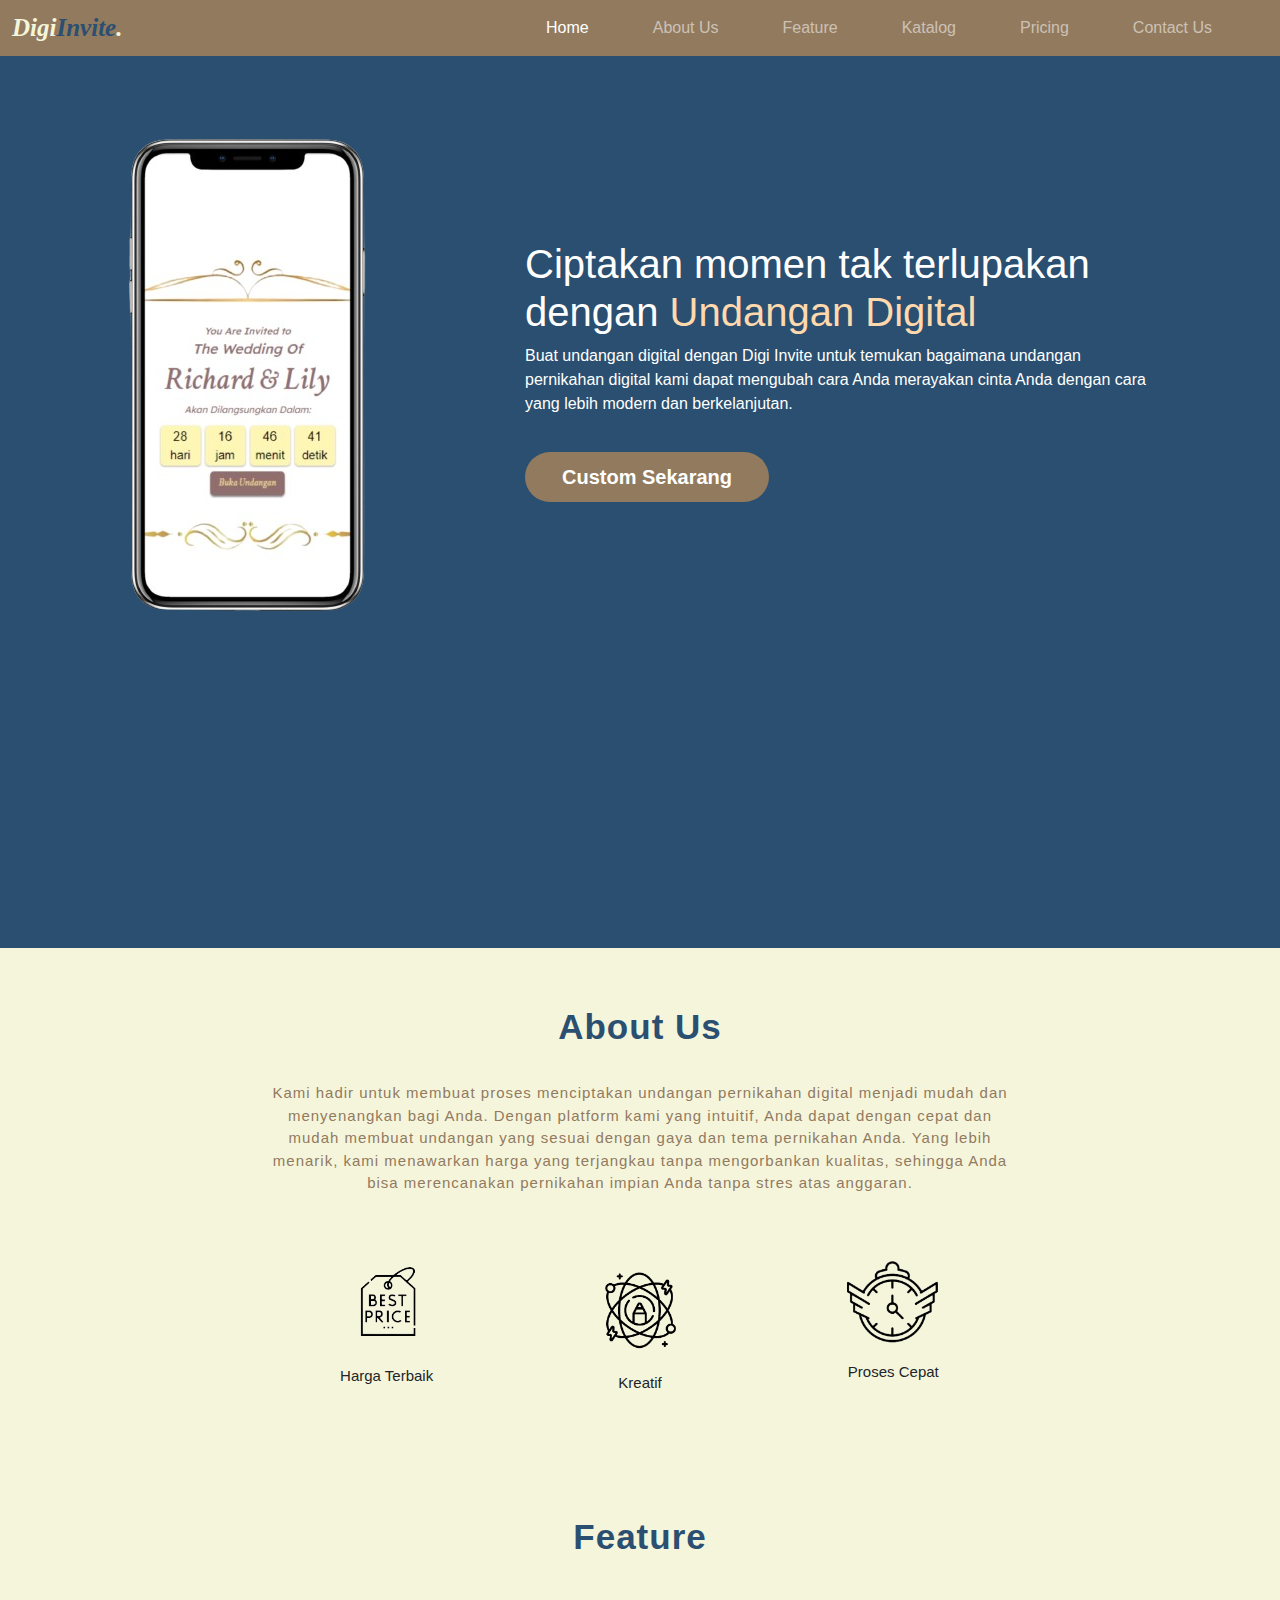
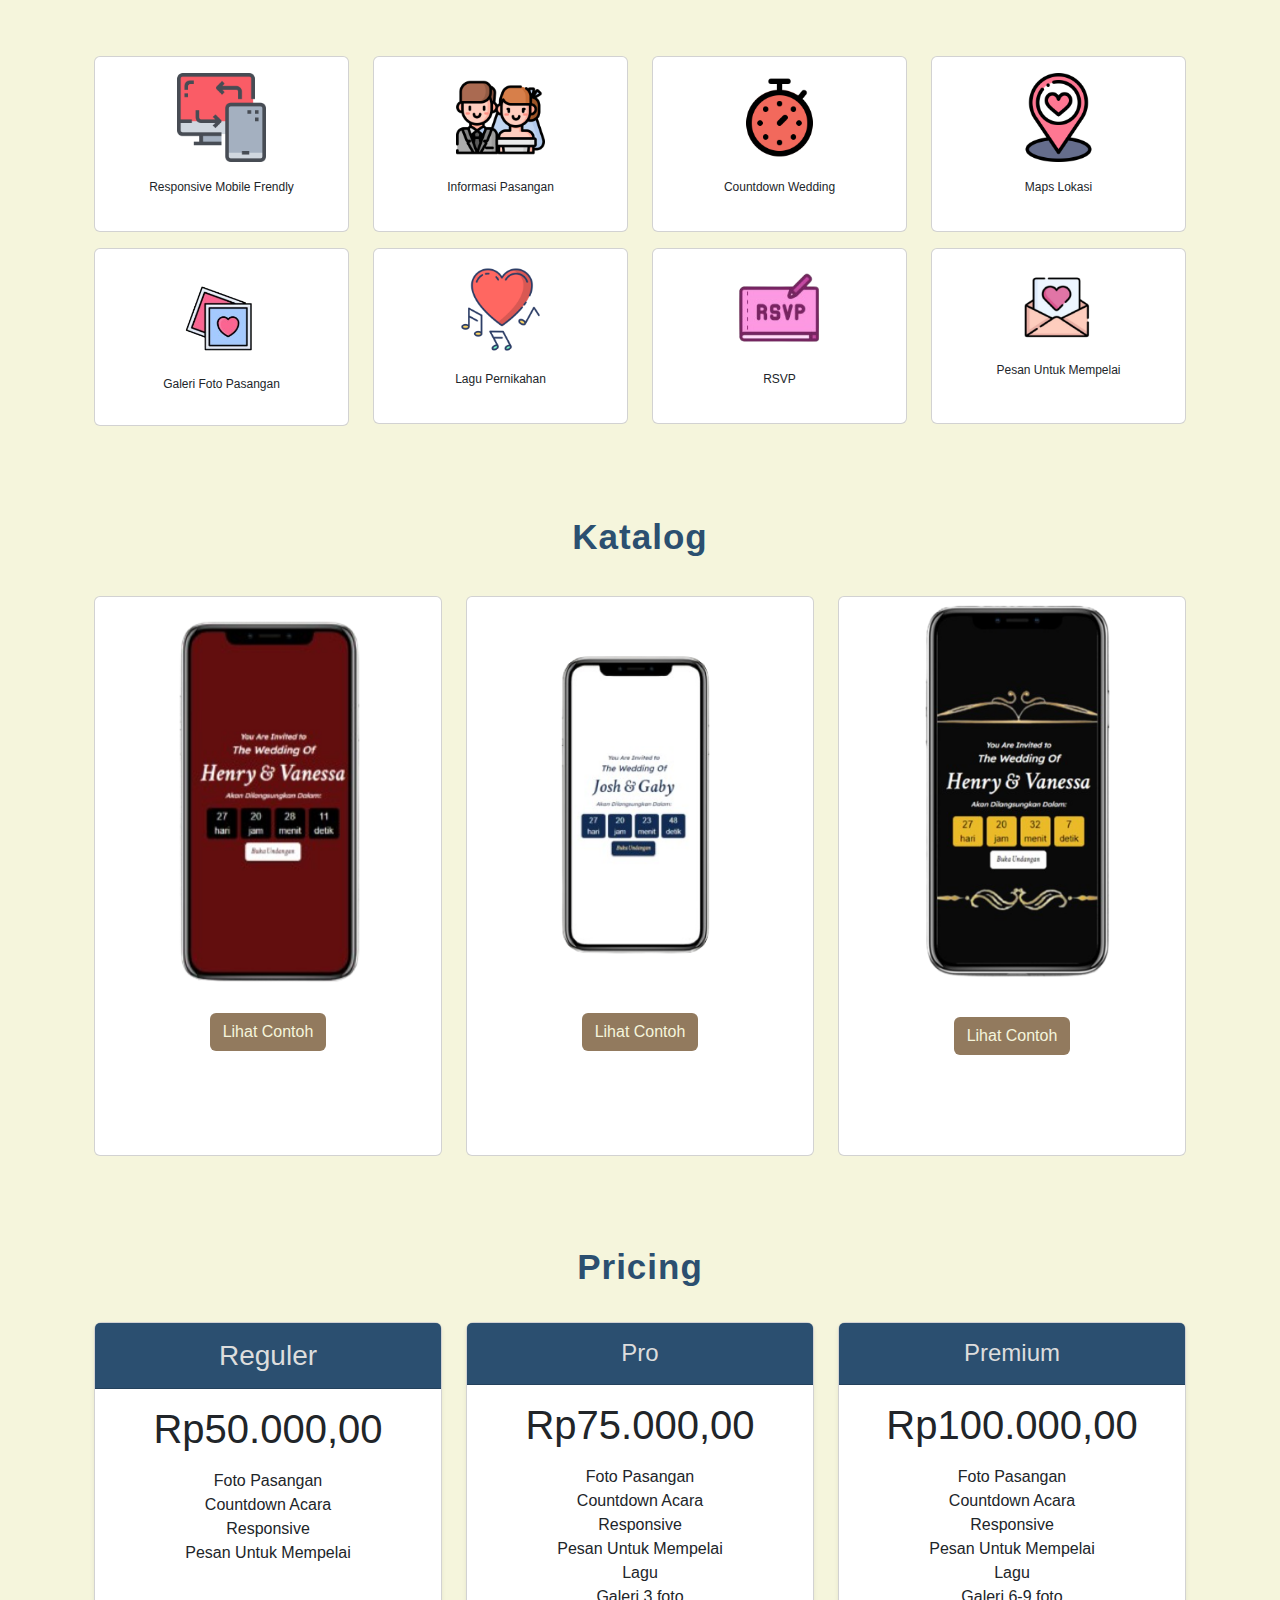
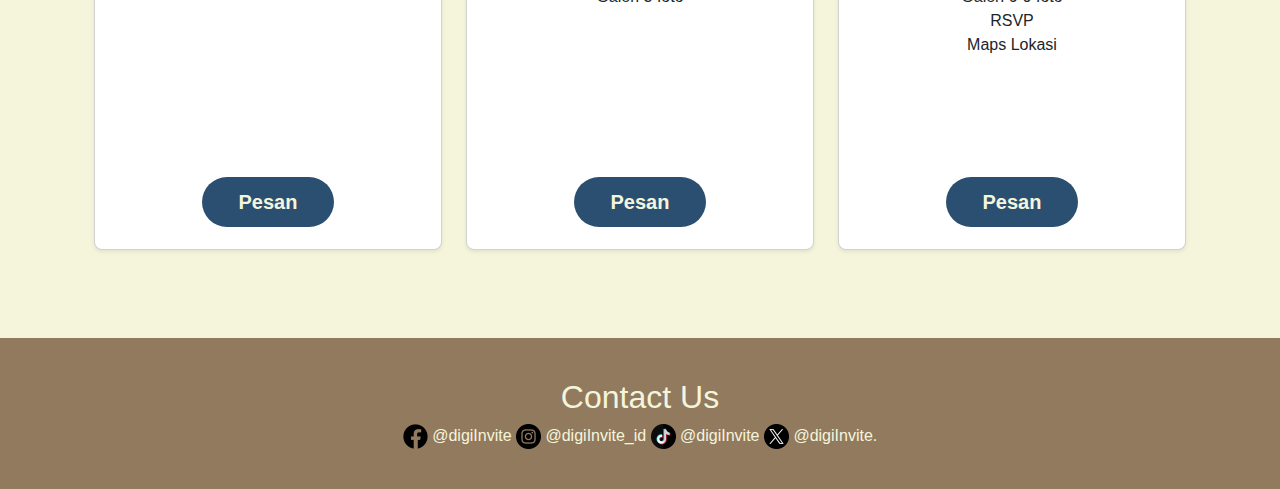
<file: index.html>
<!--PROGRAM WEBSITE JASA UNDANGAN DIGITAL-->
<!--HTML, CSS, BOOTSTRAP 5, JAVACRIPT-->
<!--KELOMPOK ROMUSA-->

<!DOCTYPE html>
<html lang="en">

<head>
  <meta charset="UTF-8">
  <meta name="viewport" content="width=device-width, initial-scale=1.0">
  <title>Digital Wedding Invitation</title>
  <!-- Bootstrap CSS -->
  <link href="https://cdn.jsdelivr.net/npm/bootstrap@5.3.3/dist/css/bootstrap.min.css" rel="stylesheet"
    integrity="sha384-QWTKZyjpPEjISv5WaRU9OFeRpok6YctnYmDr5pNlyT2bRjXh0JMhjY6hW+ALEwIH" crossorigin="anonymous" />
  <link rel="stylesheet" href="styleweb.css">
</head>

<body>

  <!--Navbar-->
  <nav class="navbar navbar-expand-lg navbar-dark bg-dark main-color fixed-top">
    <div class="container-fluid">
      <button class="navbar-toggler" type="button" data-bs-toggle="collapse" data-bs-target="#navbarNav"
        aria-controls="navbarNav" aria-expanded="false" aria-label="Toggle navigation">
        <span class="navbar-toggler-icon"></span>
      </button>
      <div class="collapse navbar-collapse" id="navbarNav">
        <div class="brand me-auto">
          <a class="navbar-brand " href="#"><i><b>Digi<span class="nav-span">Invite</span>.</b></i></a>
        </div>
        <ul class="navbar-nav">
          <li class="nav-item me-5">
            <a class="nav-link active" aria-current="page" href="#home">Home</a>
          </li>
          <li class="nav-item me-5">
            <a class="nav-link" href="#about">About Us</a>
          </li>
          <li class="nav-item me-5">
            <a class="nav-link" href="#fitur">Feature</a>
          </li>
          <li class="nav-item me-5">
            <a class="nav-link" href="#katalog">Katalog</a>
          </li>
          <li class="nav-item me-5">
            <a class="nav-link" href="#pricing">Pricing</a>
          </li>
          <li class="nav-item me-5">
            <a class="nav-link" aria-disabled="true" href="#contact">Contact Us</a>
          </li>
        </ul>
      </div>
    </div>
  </nav>

  <!--Home-->
  <section id="home" class="home">
    <div class="container m-md-5">
      <div class="row content-home hp">
        <div class="col-lg-5 col-md-7">
          <img src="img/hp.png" class="img-home" alt="banner img">
        </div>
        <div class="col-lg-7 col-md-5">
          <div class="box-container">
            <h1 class="home-heading">Ciptakan momen tak terlupakan dengan <span class="home-span"> Undangan
                Digital</span></h1>
            <p>
              Buat undangan digital dengan Digi Invite untuk temukan bagaimana undangan pernikahan digital kami dapat
              mengubah cara
              Anda merayakan cinta Anda dengan cara yang lebih modern dan berkelanjutan.
            </p>
            <div class="btn-home">
              <a href="form.html" class="home-links">Custom Sekarang</a>
            </div>
          </div>
        </div>
      </div>
    </div>
  </section>


  <!--About Us-->
  <section id="about" class="about">
    <div class="container">
      <!-- <div class="about-us-container"> -->
      <!-- <div class="about-us"> -->
      <div class="row">
        <div class="col-lg-8 ">
          <!-- <div class="content-about"> -->
          <h3 class="heading-about">About Us</h3>
          <p class="para-about">
            Kami hadir untuk membuat proses menciptakan undangan pernikahan digital
            menjadi mudah dan menyenangkan bagi Anda. Dengan platform kami yang intuitif,
            Anda dapat dengan cepat dan mudah membuat undangan yang sesuai dengan gaya dan tema pernikahan Anda.
            Yang lebih menarik, kami menawarkan harga yang terjangkau tanpa mengorbankan kualitas,
            sehingga Anda bisa merencanakan pernikahan impian Anda tanpa stres atas anggaran.
          <div class="row row-cols-lg-3 row-cols-md-3 row-cols-sm-2 row-cols-1 justify-content-center">
            <div class="col mt-3">
              <div class="card" style="width: 12rem;">
                <img src="img/1.png" class="card-img-top" alt="img1">
                <div class="card-body">
                  <p>Harga Terbaik</p>
                </div>
              </div>
            </div>
            <div class="col mt-3">
              <div class="card" style="width: 12rem;">
                <img src="img/2.png" class="card-img-top" alt="img2">
                <div class="card-body">
                  <p>Kreatif</p>
                </div>
              </div>
            </div>
            <div class="col mt-3">
              <div class="card" style="width: 12rem;">
                <img src="img/3.png" class="card-img-top" alt="img3">
                <div class="card-body">
                  <p>Proses Cepat</p>
                </div>
              </div>
            </div>
          </div>
          <!-- </div> -->
        </div>
      </div>
      <!-- </div> -->
      <!-- </div> -->
    </div>
  </section>

  <!--Feature-->
  <section id="fitur" class="fitur">
    <div class="container">
      <div class="row">
        <h3 class="heading-fitur">Feature</h3>
        <div class="row row-cols-lg-4 row-cols-md-3 row-cols-sm-2  justify-content-center">
          <div class="col mt-3">
            <div class="card">
              <img src="img/responsive.png" class="card-img-top" alt="responsive">
              <div class="card-body">
                <p class="card-text">Responsive Mobile Frendly</p>
              </div>
            </div>
          </div>
          <div class="col mt-3">
            <div class="card">
              <img src="img/info.png" class="card-img-top" alt="info">
              <div class="card-body">
                <p class="card-text">Informasi Pasangan</p>
              </div>
            </div>
          </div>
          <div class="col mt-3">
            <div class="card">
              <img src="img/countdown.png" class="card-img-top" alt="countdown">
              <div class="card-body">
                <p class="card-text">Countdown Wedding</p>
              </div>
            </div>
          </div>
          <div class="col mt-3">
            <div class="card">
              <img src="img/location.png" class="card-img-top" alt="location">
              <div class="card-body">
                <p class="card-text">Maps Lokasi</p>
              </div>
            </div>
          </div>
          <div class="col mt-3">
            <div class="card">
              <img src="img/gallery.png" class="card-img-top" alt="gallery">
              <div class="card-body">
                <p class="card-text">Galeri Foto Pasangan</p>
              </div>
            </div>
          </div>
          <div class="col mt-3">
            <div class="card">
              <img src="img/song.png" class="card-img-top" alt="song">
              <div class="card-body">
                <p class="card-text">Lagu Pernikahan</p>
              </div>
            </div>
          </div>
          <div class="col mt-3">
            <div class="card">
              <img src="img/rsvp.png" class="card-img-top" alt="rsvp">
              <div class="card-body">
                <p class="card-text">RSVP</p>
              </div>
            </div>
          </div>
          <div class="col mt-3">
            <div class="card">
              <img src="img/pesan.png" class="card-img-top" alt="pesan">
              <div class="card-body">
                <p class="card-text">Pesan Untuk Mempelai</p>
              </div>
            </div>
          </div>
        </div>
      </div>
    </div>
  </section>

  <!--Katalog-->
  <section id="katalog" class="katalog">
    <div class="container">
      <div class="row justify-content-center">
        <h3 class="heading-katalog">Katalog</h3>
        <div class="row row-cols-lg-3 row-cols-md-3 row-cols-sm-2 row-cols-1">
          <div class="col mt-1">
            <div class="card">
              <div class="row justify-content-center bungkus">
                <img src="img/hp2.png" class="card-img-top" alt="hp1">
              </div>
              <div class="row justify-content-center">
                <div class="card-body">
                  <a href="contoh 1/FINAL PROJECT/FINAL PROJECT/index.html" class="btn ">Lihat Contoh</a>
                </div>
              </div>
            </div>
          </div>
          <div class="col mt-1">
            <div class="card">
              <div class="row justify-content-center bungkus">
                <img src="img/hp1.png" class="card-img-top" alt="hp2info">
              </div>
              <div class="row justify-content-center">
                <div class="card-body">
                  <a href="contoh 2/Index 2 FP/index.html" class="btn">Lihat Contoh</a>
                </div>
              </div>
            </div>
          </div>
          <div class="col mt-1">
            <div class="card">
              <div class="row  justify-content-center bungkus">
                <img src="img/hp3.png" class="card-img-top" alt="hp3">
              </div>
              <div class="row">
                <div class="card-body">
                  <a href="contoh 2/Index 2 FP/index.html" class="btn ">Lihat Contoh</a>
                </div>
              </div>
            </div>
          </div>
        </div>
      </div>
    </div>
  </section>

  <!--Pricing-->
  <section id="pricing" class="pricing">
    <div class="container">
      <div class="row  justify-content-center">
        <h3 class="heading-pricing">Pricing</h3>
        <div class="row row-cols-1 row-cols-md-3 mb-3 text-center">
          <div class="col">
            <div class="card mb-4 rounded-3 shadow-sm">
              <div class="card-header py-3">
                <h3 class="my-0 fw-normal">Reguler</h3>
              </div>
              <div class="card-body">
                <h1 class="card-title pricing-card-title">Rp50.000,00</h1>
                <ul class="list-unstyled mt-3 mb-4">
                  <li>Foto Pasangan</li>
                  <li>Countdown Acara</li>
                  <li>Responsive</li>
                  <li>Pesan Untuk Mempelai</li>
                </ul>
              </div>
              <div class="row">
                <div class="btn">
                  <a href="form.html" class="order">Pesan</a>
                </div>
              </div>
            </div>
          </div>
          <div class="col">
            <div class="card mb-4 rounded-3 shadow-sm">
              <div class="card-header py-3">
                <h4 class="my-0 fw-normal">Pro</h4>
              </div>
              <div class="card-body">
                <h1 class="card-title pricing-card-title">Rp75.000,00</h1>
                <ul class="list-unstyled mt-3 mb-4">
                  <li>Foto Pasangan</li>
                  <li>Countdown Acara</li>
                  <li>Responsive</li>
                  <li>Pesan Untuk Mempelai</li>
                  <li>Lagu</li>
                  <li>Galeri 3 foto</li>
                </ul>
              </div>
              <div class="row">
                <div class="btn">
                  <a href="form.html" class="order">Pesan</a>
                </div>
              </div>
            </div>
          </div>
          <div class="col">
            <div class="card mb-4 rounded-3 shadow-sm ">
              <div class="card-header py-3 ">
                <h4 class="my-0 fw-normal">Premium</h4>
              </div>
              <div class="card-body">
                <h1 class="card-title pricing-card-title">Rp100.000,00</h1>
                <ul class="list-unstyled mt-3 mb-4">
                  <li>Foto Pasangan</li>
                  <li>Countdown Acara</li>
                  <li>Responsive</li>
                  <li>Pesan Untuk Mempelai</li>
                  <li>Lagu</li>
                  <li>Galeri 6-9 foto</li>
                  <li>RSVP</li>
                  <li>Maps Lokasi</li>
                </ul>
              </div>
              <div class="row">
                <div class="btn">
                  <a href="form.html" class="order">Pesan</a>
                </div>
              </div>
            </div>
          </div>
        </div>
      </div>
    </div>

  </section>

  <!--FOOTER-->
  <section id="contact" class="footer">
    <div class="container">
      <h2 style="text-align: center;">Contact Us</h2>
      <img src="img/facebook.png"> @digiInvite
      <img src="img/instagram.png"> @digiInvite_id
      <img src="img/tik-tok.png"> @digiInvite
      <img src="img/twitter.png"> @digiInvite.
    </div>
  </section>




  <!-- Bootstrap Javacript -->
  <script src="https://cdn.jsdelivr.net/npm/bootstrap@5.3.3/dist/js/bootstrap.bundle.min.js"
    integrity="sha384-YvpcrYf0tY3lHB60NNkmXc5s9fDVZLESaAA55NDzOxhy9GkcIdslK1eN7N6jIeHz"
    crossorigin="anonymous"></script>

</body>

</html>
</file>
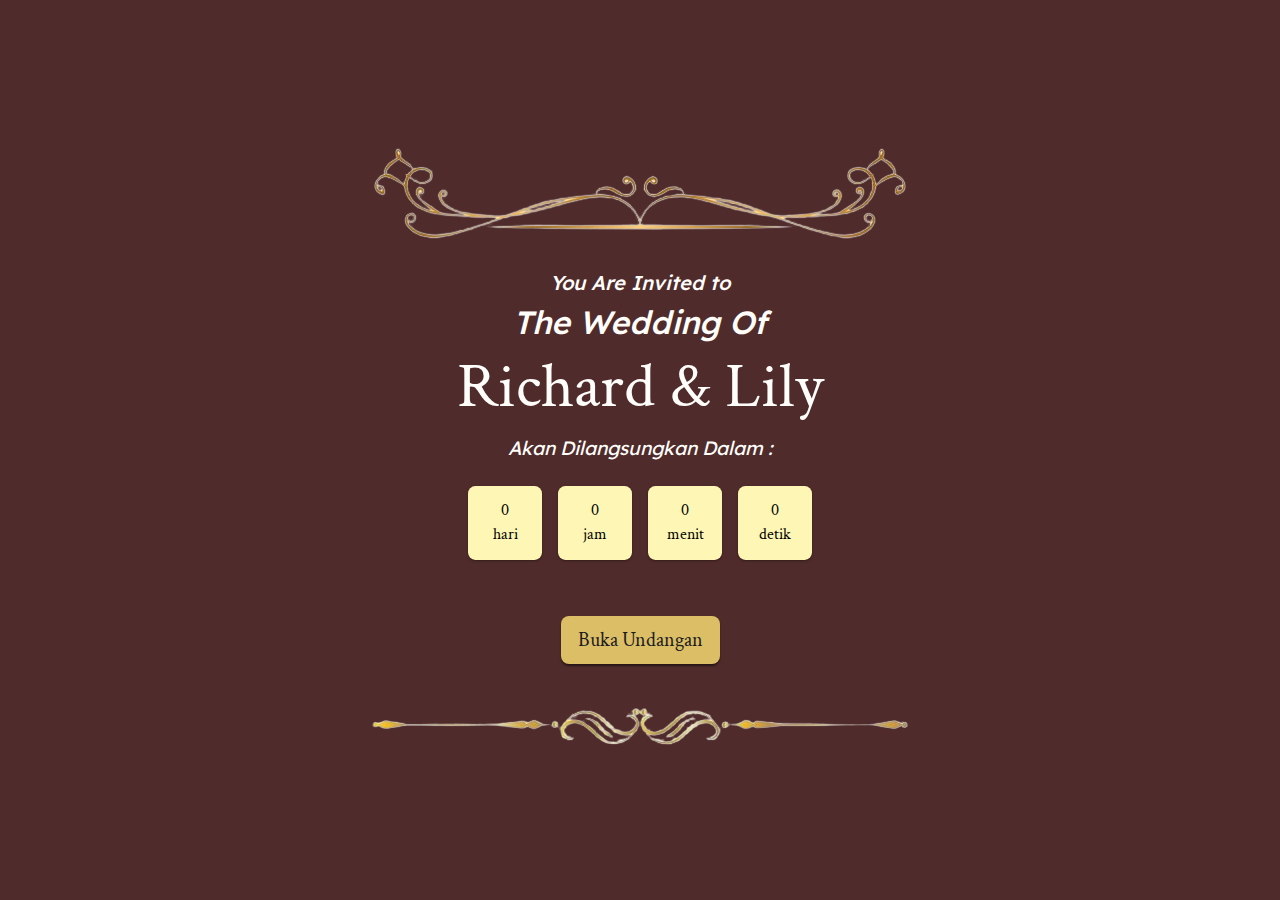
<file: contoh 1/FINAL PROJECT/FINAL PROJECT/index.html>
<!DOCTYPE html>
<html lang="en">

<head>
    <meta charset="utf-8" />
    <meta name="viewport" content="width=device-width, initial-scale=1" />
    <title>Wedding Invitation</title>
    <!-- Bootstrap CSS -->
    <link href="https://cdn.jsdelivr.net/npm/bootstrap@5.3.3/dist/css/bootstrap.min.css" rel="stylesheet"
        integrity="sha384-QWTKZyjpPEjISv5WaRU9OFeRpok6YctnYmDr5pNlyT2bRjXh0JMhjY6hW+ALEwIH" crossorigin="anonymous" />
    <!-- Bootsrap Icons -->
    <link rel="stylesheet" href="https://cdn.jsdelivr.net/npm/bootstrap-icons@1.10.5/font/bootstrap-icons.css">

    <!-- Font Google -->
    <link rel="preconnect" href="https://fonts.googleapis.com" />
    <link rel="preconnect" href="https://fonts.gstatic.com" crossorigin />
    <link
        href="https://fonts.googleapis.com/css2?family=Lexend+Deca:wght@100..900&family=Noto+Serif:ital,wght@0,100..900;1,100..900&display=swap"
        rel="stylesheet" />
    <link rel="preconnect" href="https://fonts.googleapis.com">
    <link rel="preconnect" href="https://fonts.gstatic.com" crossorigin>
    <link href="https://fonts.googleapis.com/css2?family=Crimson+Text:ital,wght@1,600&display=swap" rel="stylesheet">

    <!--Hitung mundur dengan JavaScript (simplyCountdownJs)-->
    <link rel="stylesheet" href="Hitung Mundur/simplyCountdown.theme.default.css" />
    <script src="Hitung Mundur/simplyCountdown.min.js"></script>

    <!-- Style CSS -->
    <link rel="stylesheet" href="style.css" />
</head>


<body>
    <!-- Halaman Awal Mulai-->
    <section id="hero" class="hero w-100 h-100 p-2 mx-auto text=center d-flex
  justify-content-center align-items-center ">
        <main>
            <img src="img/top.png" alt="1"> </br> </br>
            <h5><i>You Are Invited to </br></h5>
            <h2>The Wedding Of</i></h2>
            <h1>Richard & Lily</h1>
            <p><i>Akan Dilangsungkan Dalam :</i></p>
            <div class="simply-countdown"></div>
            <a href="utama.html" id="open-invitation" class="btn btn-lg">Buka Undangan</a> </br> </br>
            <img src="img/bottom.png" alt="2">
        </main>
    </section>
    <!-- Halaman Awal Selesai-->

    <!--JavaScript untuk Hitung Mundur-->
    <script>
        simplyCountdown('.simply-countdown', {
            year: 2024, // required
            month: 7, // required
            day: 28, // required
            hours: 8, // Default is 0 [0-23] integer
            words: { //words displayed into the countdown
                days: { singular: 'hari', plural: 'hari' },
                hours: { singular: 'jam', plural: 'jam' },
                minutes: { singular: 'menit', plural: 'menit' },
                seconds: { singular: 'detik', plural: 'detik' }
            },
        });
    </script>
</body>

</html>
</file>
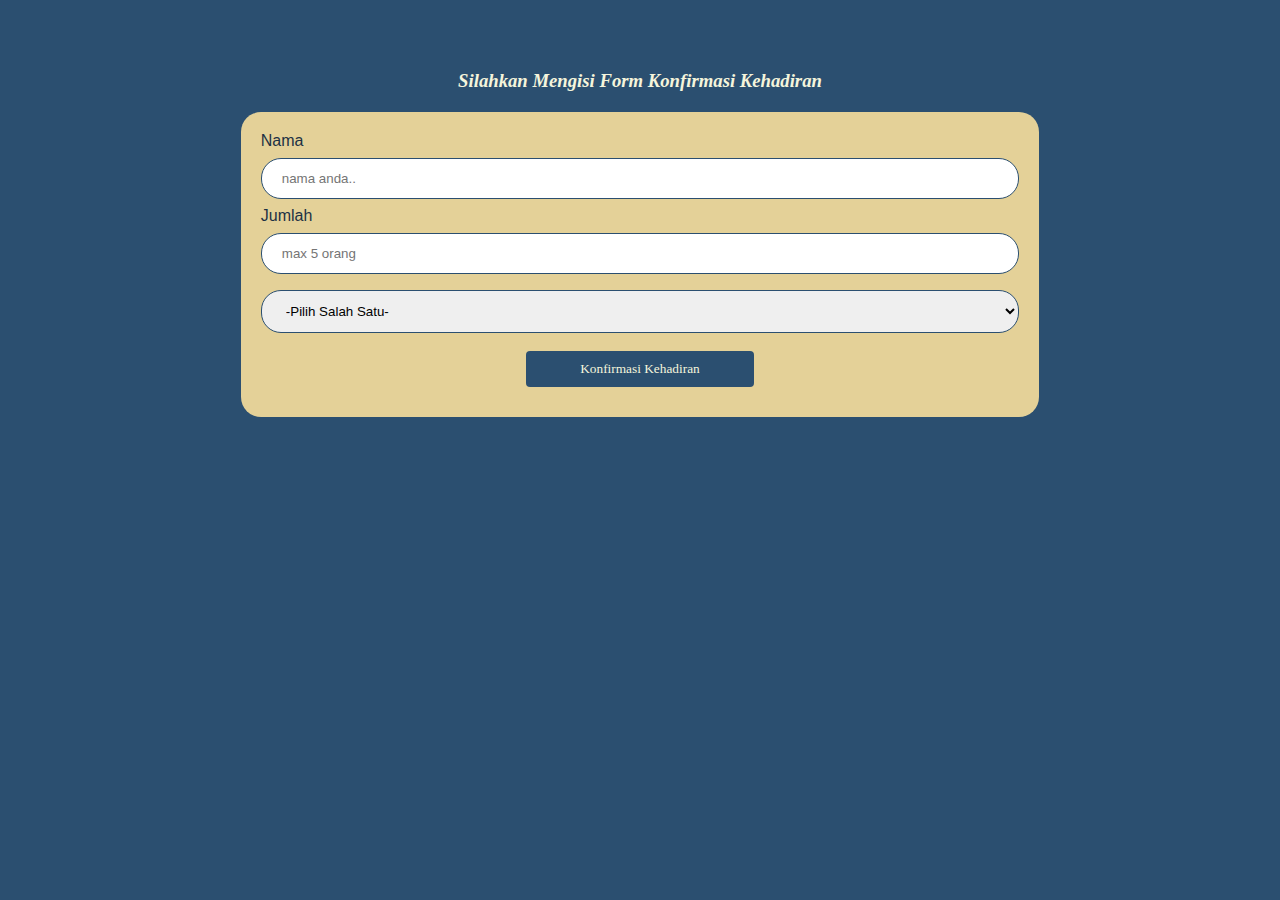
<file: contoh 2/Index 2 FP/form.html>
<!DOCTYPE html>
<html lang="en">
<head>
    <meta charset="UTF-8">
    <meta name="viewport" content="width=device-width, initial-scale=1.0">
    <title>Form dengan CSS</title>
    <link rel="stylesheet" type="text/css" href="styleform.css">
</head>
<body>
    <h3><i>Silahkan Mengisi Form Konfirmasi Kehadiran</i></h3>
    <div>
        <form action="/action_page.php" method="POST">
            <label for="name">Nama</label>
            <input type="text" id="name" name="nama" placeholder="nama anda..">

            <label for="nim">Jumlah</label>
            <input type="number" id="jumlah" name="jumlah" placeholder="max 5 orang">

            <label for="hadir"></label>
            <select name="hadir">
                <option value="pilih" selected>-Pilih Salah Satu-</option>
                <option value="hadir">Hadir</option>
                <option value="tidak">Tidak Hadir</option>
            </select>
            <input type="submit" value="Konfirmasi Kehadiran">

        </form>
    </div>
</body>
</html>
</file>
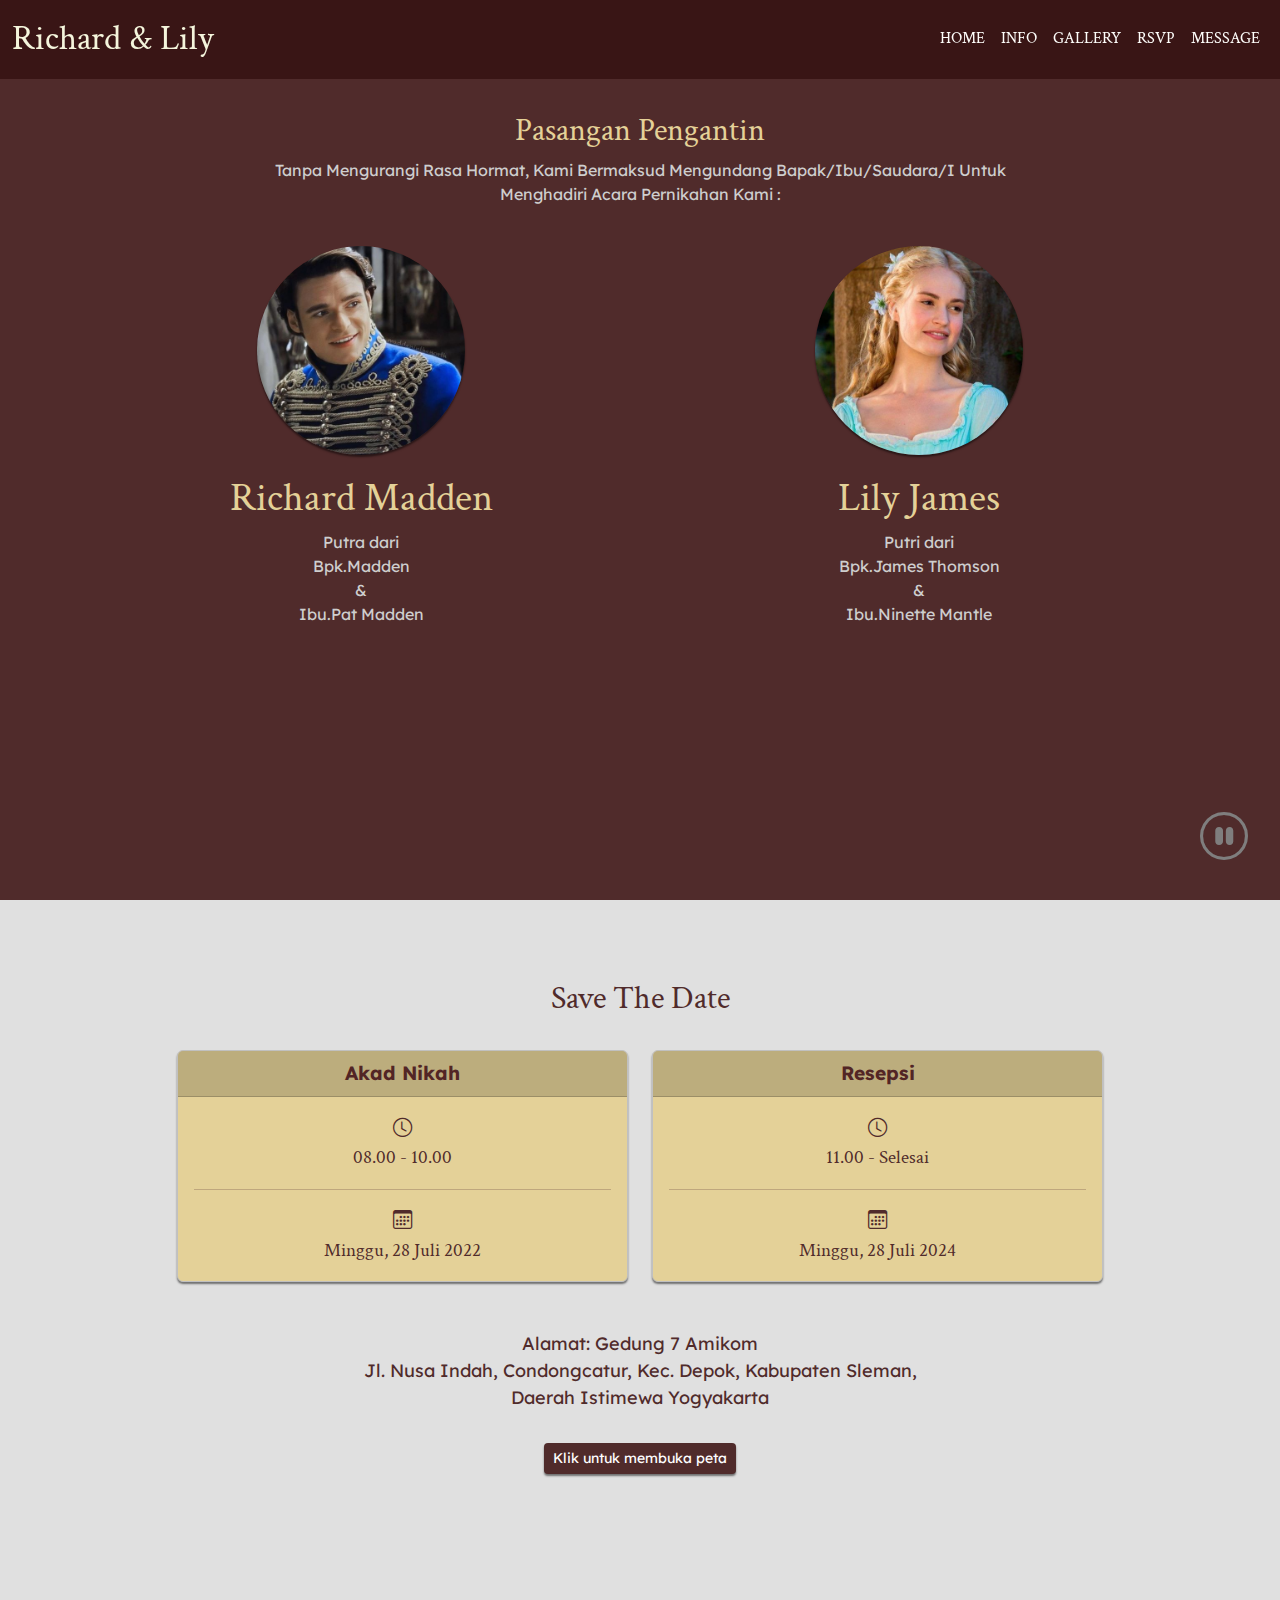
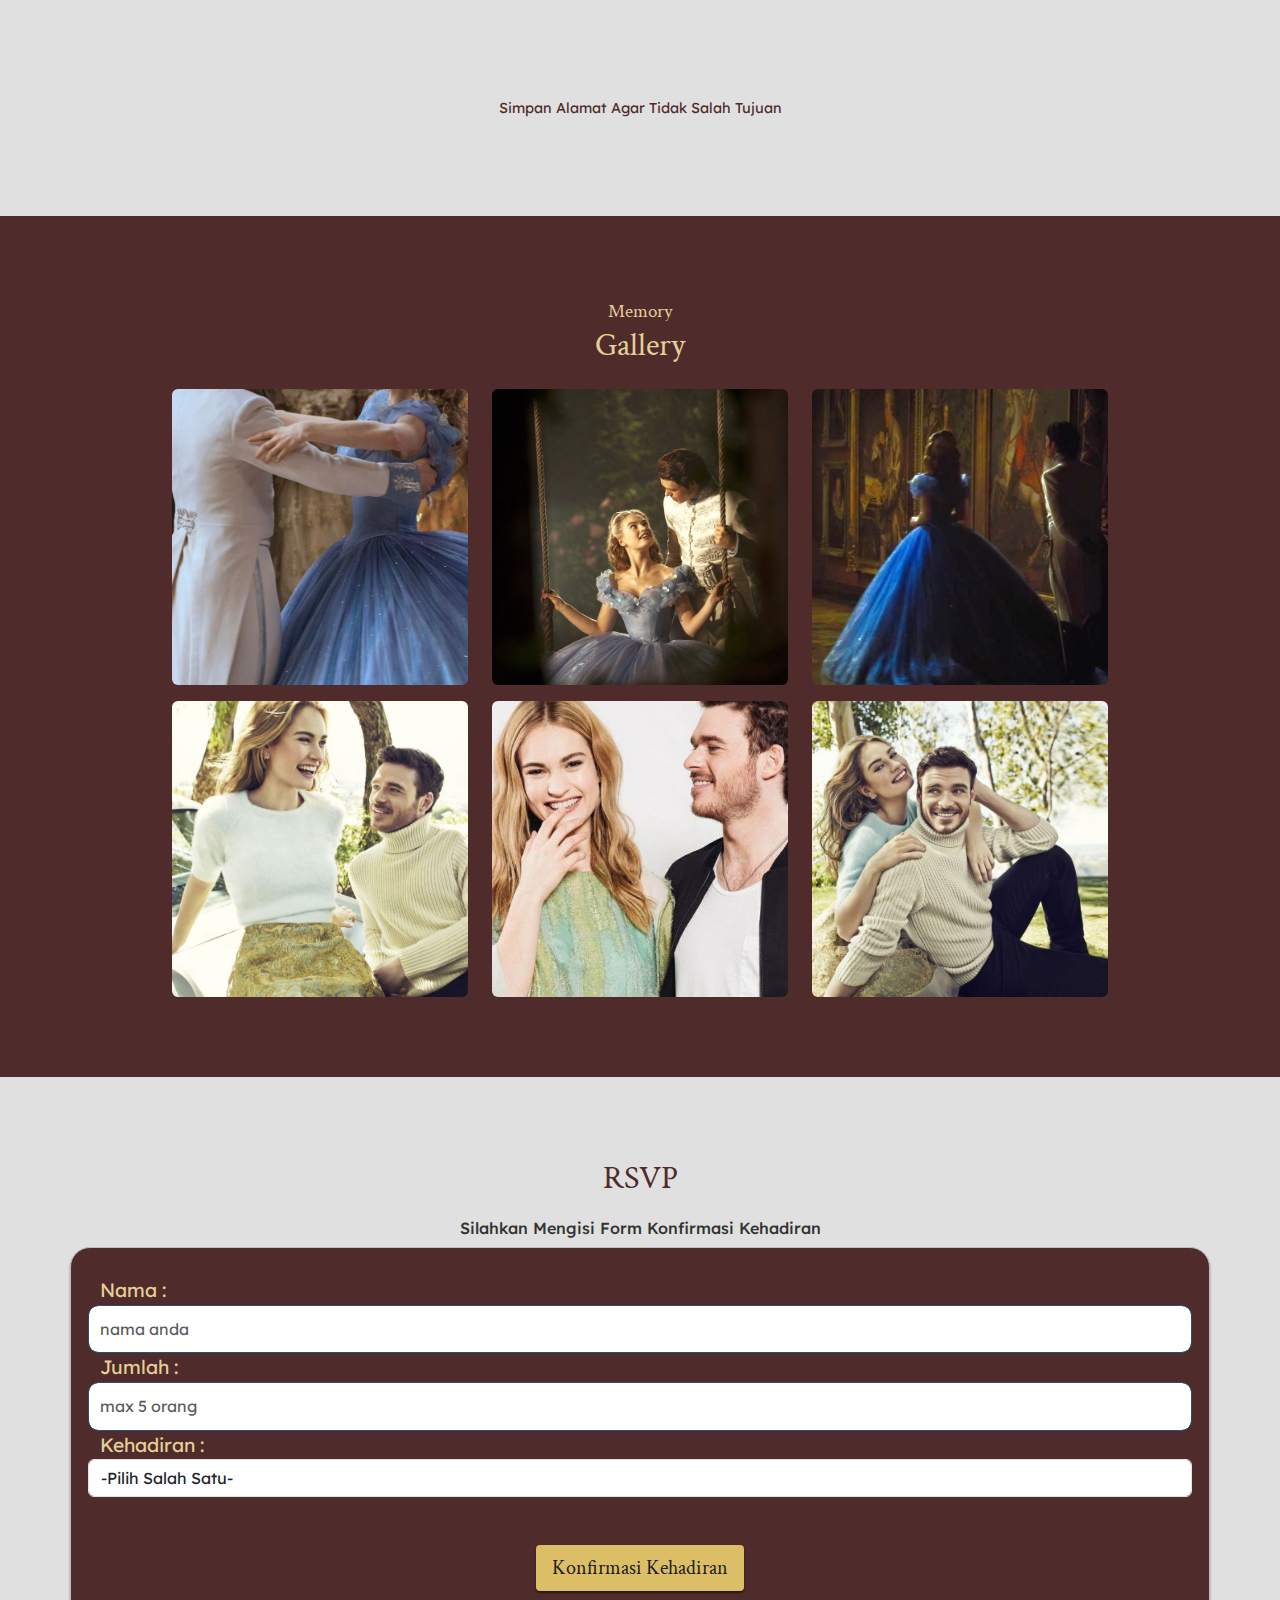
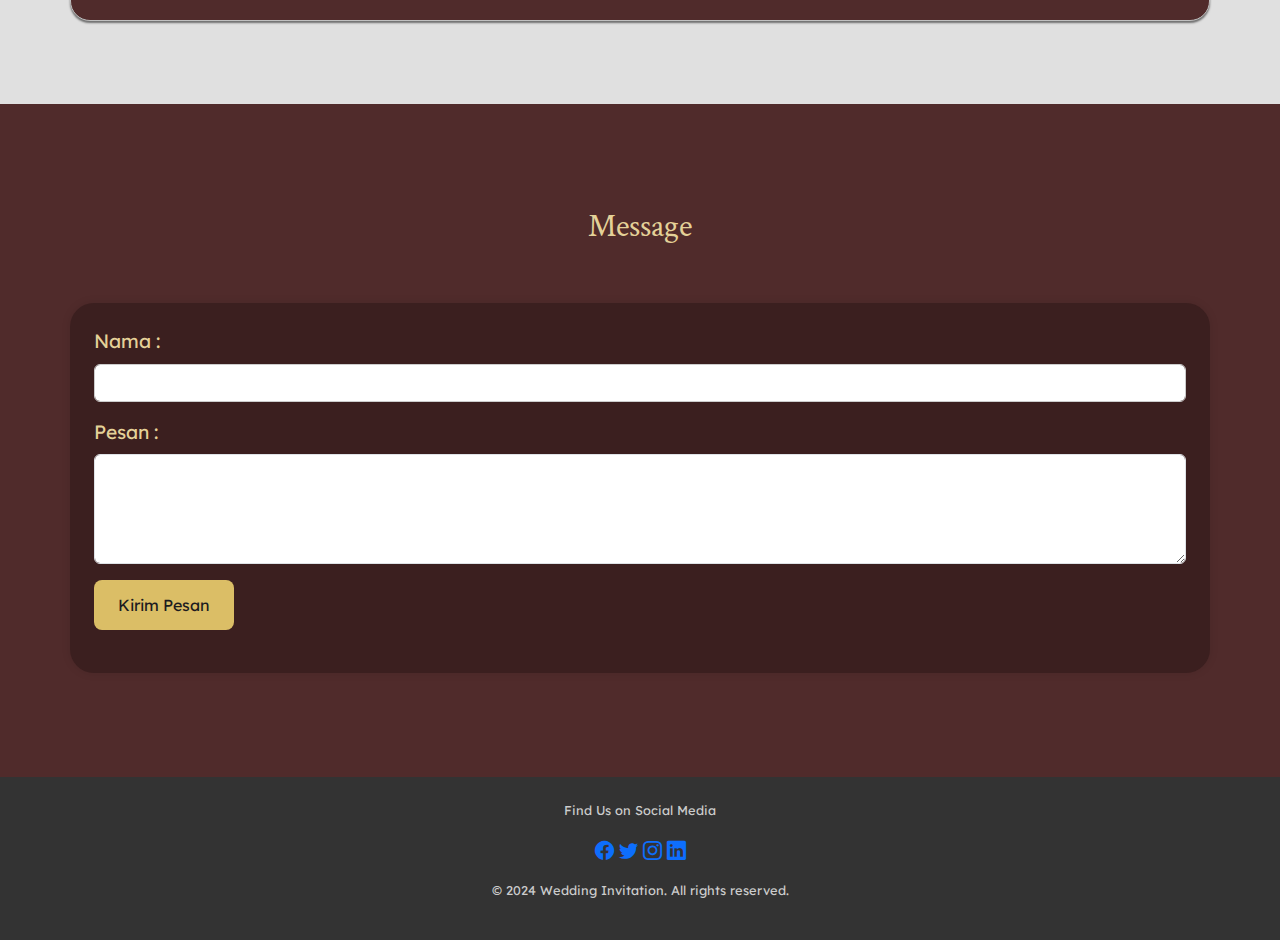
<file: contoh 1/FINAL PROJECT/FINAL PROJECT/utama.html>
<!DOCTYPE html>
<html lang="en">

<head>
  <meta charset="utf-8" />
  <meta name="viewport" content="width=device-width, initial-scale=1" />
  <title>Wedding Invitation</title>
  <!-- Bootstrap CSS -->
  <link href="https://cdn.jsdelivr.net/npm/bootstrap@5.3.3/dist/css/bootstrap.min.css" rel="stylesheet"
    integrity="sha384-QWTKZyjpPEjISv5WaRU9OFeRpok6YctnYmDr5pNlyT2bRjXh0JMhjY6hW+ALEwIH" crossorigin="anonymous" />
  <!-- Bootsrap Icons -->
  <link rel="stylesheet" href="https://cdn.jsdelivr.net/npm/bootstrap-icons@1.10.5/font/bootstrap-icons.css">

  <!-- Font Google -->
  <link rel="preconnect" href="https://fonts.googleapis.com" />
  <link rel="preconnect" href="https://fonts.gstatic.com" crossorigin />
  <link
    href="https://fonts.googleapis.com/css2?family=Lexend+Deca:wght@100..900&family=Noto+Serif:ital,wght@0,100..900;1,100..900&display=swap"
    rel="stylesheet" />
  <link rel="preconnect" href="https://fonts.googleapis.com">
  <link rel="preconnect" href="https://fonts.gstatic.com" crossorigin>
  <link href="https://fonts.googleapis.com/css2?family=Crimson+Text:ital,wght@1,600&display=swap" rel="stylesheet">

  <!-- Icon Navbar Close Button -->
  <link href="https://stackpath.bootstrapcdn.com/bootstrap/5.0.0-beta3/css/bootstrap.min.css" rel="stylesheet">

  <!-- Style CSS -->
  <link rel="stylesheet" href="style.css" />
</head>

<body>
  <!-- Halaman Utama Mulai-->
  <!-- Navbar Mulai -->
  <nav class="navbar navbar-expand-md fixed-top mynavbar">
    <div class="container-fluid">
      <a class="navbar-brand" href="#home">Richard & Lily</a>
      <button class="navbar-toggler border-0" type="button" data-bs-toggle="offcanvas" data-bs-target="#offcanvasNavbar"
        aria-controls="offcanvasNavbar" aria-label="Toggle navigation">
        <span class="navbar-toggler-icon"></span>
      </button>
      <div class="offcanvas offcanvas-end" tabindex="-1" id="offcanvasNavbar" aria-labelledby="offcanvasNavbarLabel">
        <div class="offcanvas-header">
          <h5 class="offcanvas-title" id="offcanvasNavbarLabel">Richard & Lily</h5>
          <button type="button" class="btn-close" data-bs-dismiss="offcanvas" aria-label="Close"></button>
        </div>
        <div class="offcanvas-body">
          <div class="navbar-nav ms-auto">
            <a class="nav-link" href="#home">HOME</a>
            <a class="nav-link" href="#info">INFO</a>
            <a class="nav-link" href="#gallery">GALLERY</a>
            <a class="nav-link" href="#rsvp">RSVP</a>
            <a class="nav-link" href="#message">MESSAGE</a>
          </div>
        </div>
      </div>
    </div>
  </nav>
  <!-- Navbar Selesai -->

  <!-- Home Mulai -->
  <section id="home" class="home">
    <div class="container">
      <div class="row justify-content-center">
        <div class="col-md-8 text-center">
          <h2>Pasangan Pengantin</h2>
          <p>Tanpa Mengurangi Rasa Hormat, Kami Bermaksud Mengundang Bapak/Ibu/Saudara/I Untuk Menghadiri Acara
            Pernikahan Kami :</p>
        </div>

        <div class="row couple">
          <div class="col-lg-6">
            <div class="row justify-content-center">
              <div class="col-5">
                <img src="img/prince.jpg" alt="pria" class="img-responsive rounded-circle">
              </div>
              <div class="row text-center">
                <h1>Richard Madden</h1>
                <p>Putra dari<br>Bpk.Madden<br>&amp<br>Ibu.Pat Madden</p>
              </div>
            </div>
          </div>
          <div class="col-lg-6">
            <div class="row justify-content-center">
              <div class="col-5">
                <img src="img/cind.jpg" alt="pria" class="img-responsive rounded-circle">
              </div>
              <div class="row text-center">
                <h1>Lily James</h1>
                <p>Putri dari<br>Bpk.James Thomson <br>&amp<br>Ibu.Ninette Mantle</p>
              </div>
            </div>
          </div>
        </div>

      </div>
    </div>
  </section>
  <!-- Home Selesai -->

  <!--Info (Menggunakan bootstrap)-->
  <section id="info" class="info">
    <div class="container">
      <div class="row justify-content-center">
        <div class="col-md-8 col-10 text-center">
          <h2>Save The Date</h2>
        </div>
      </div>
      <div class="row justify-content-center mt-4">
        <div class="col-md-5 col-10">
          <div class="card text-center mb-5">
            <div class="card-header">Akad Nikah</div>
            <div class="card-body">
              <i class="bi bi-clock d-block"></i>
              <span>08.00 - 10.00</span>
              <hr>
              <i class="bi bi-calendar3 d-block"></i>
              <span>Minggu, 28 Juli 2022</span>
            </div>
          </div>
        </div>
        <div class="col-md-5 col-10">
          <div class="card text-center">
            <div class="card-header">Resepsi</div>
            <div class="card-body">
              <i class="bi bi-clock d-block"></i>
              <span>11.00 - Selesai</span>
              <hr>
              <i class="bi bi-calendar3 d-block"></i>
              <span>Minggu, 28 Juli 2024</span>
            </div>
          </div>
        </div>
      </div>
      <div class="row justify-content-center">
        <div class="col-md-8 col-10 text-center">
          <p class="alamat">Alamat: Gedung 7 Amikom <br> Jl. Nusa Indah, Condongcatur, Kec. Depok, Kabupaten
            Sleman,<br>Daerah Istimewa Yogyakarta</p>
          <a href="https://maps.app.goo.gl/RFTPHGL1Phz1qjrW9" target="_blank"
            class="btn btn-bd-primary btn-sm my-3">Klik
            untuk membuka peta</a>
        </div>
      </div>
      <div class="row justify-content-center">
        <div class="col text-center">
          <iframe
            src="https://www.google.com/maps/embed?pb=!1m18!1m12!1m3!1d247.08053980010936!2d110.4086732677824!3d-7.7591820116936!2m3!1f0!2f0!3f0!3m2!1i1024!2i768!4f13.1!3m3!1m2!1s0x2e7a59e1ba0689fb%3A0xf7522b97c83bd0f9!2sUniversitas%20amikom%20Yogyakarta!5e0!3m2!1sid!2sid!4v1719296095344!5m2!1sid!2sid"
            width="600" height="200" style="border:0;" allowfullscreen="" loading="lazy"
            referrerpolicy="no-referrer-when-downgrade"></iframe>
          <p class="description">Simpan Alamat Agar Tidak Salah Tujuan</p>
        </div>
      </div>
    </div>
  </section>
  <!-- Halaman Utama Akhir-->

  <!--Gallery-->
  <section id="gallery" class="gallery">
    <div class="container">
      <div class="row justify-content-center">
        <div class="col-md-8 col-10 text-center">
          <span>Memory</span>
          <h2>Gallery</h2>
        </div>
      </div>

      <div class="row row-cols-lg-3 row-cols-md-4 row-cols-sm-2 row-cols-1 justify-content-center">
        <div class="col mt-3">
          <img src="img/c1.jpg" alt="R & L 1" class="img-fluid w-100 rounded">
          </a>
        </div>
        <div class="col mt-3">
          <img src="img/c3.jpg" alt="R & L 2" class="img-fluid w-100 rounded">
          </a>
        </div>
        <div class="col mt-3">
          <img src="img/c2.jpg" alt="R & L 3" class="img-fluid w-100 rounded">
          </a>
        </div>
        <div class="col mt-3">
          <img src="img/w3.jpg" alt="R & L 4" class="img-fluid w-100 rounded">
          </a>
        </div>
        <div class="col mt-3">
          <img src="img/w1.jpg" alt="R & L 5" class="img-fluid w-100 rounded">
          </a>
        </div>
        <div class="col mt-3">
          <img src="img/w4.jpg" alt="R & L 6" class="img-fluid w-100 rounded">
          </a>
        </div>
      </div>
    </div>
  </section>

  <!--Form-->
  <!--RSVP (Menggunakan bootstrap)-->
  <section id="rsvp" class="rsvp">
    <div class="container">
      <div class="text-center">
        <h2>RSVP</h2>
      </div>
      <div class="row justify-content-center">
        <h5>Silahkan Mengisi Form Konfirmasi Kehadiran</h5>
        <div class="card">
          <form action="/action_page.php" method="POST">
            <div class="row justify-content-center">
              <label for="name">Nama :</label>
              <input type="text" class="form-control" id="name" name="nama" placeholder="nama anda">

              <label for="jumlah">Jumlah :</label>
              <input type="number" class="form-control" id="jumlah" name="jumlah" max="5" min="1"
                placeholder="max 5 orang">

              <label for="hadir">Kehadiran :</label>
              <select name="hadir" class="form-control">
                <option value="pilih" selected>-Pilih Salah Satu-</option>
                <option value="hadir">Hadir</option>
                <option value="tidak">Tidak Hadir</option>
              </select>
            </div>
            <div class="row justify-content-center">
              <div class="col-8 text-center">
                <button type="submit" class="btn btn-lg">Konfirmasi Kehadiran</button>
              </div>
            </div>
          </form>
        </div>
      </div>
    </div>
  </section>

  <section id="message" class="message">
    <div class="container">
      <div class="row mt-4">
        <div class="text-center">
          <h2>Message</h2>
        </div>
      </div>
      <div class="row justify-content-center">
        <div class="container mycard">
          <form id="messageForm">
            <div class="mb-3">
              <label for="senderName" class="form-label">Nama :</label>
              <input type="text" class="form-control" id="senderName" name="senderName" required>
            </div>
            <div class="mb-3">
              <label for="messageuser" class="form-label">Pesan :</label>
              <textarea class="form-control" id="messageuser" name="messageuser" rows="4" required></textarea>
            </div>
            <button type="submit" class="btn">Kirim Pesan</button>
          </form>
        </div>
        <div id="messageDisplay" class="mt-4">
          <!-- Pesan muncul di sini -->
        </div>

      </div>
    </div>
  </section>
  <footer class="footer">
    <div class="container">
      <div class="row justify-content-center">
        <div class="col-md-6 text-center">
          <p>Find Us on Social Media</p>
          <div class="social-buttons">
            <a href="#"><i class="bi bi-facebook"></i></a>
            <a href="#"><i class="bi bi-twitter"></i></a>
            <a href="#"><i class="bi bi-instagram"></i></a>
            <a href="#"><i class="bi bi-linkedin"></i></a>
          </div>
        </div>
      </div>
      <div class="row mt-3">
        <div class="col text-center">
          <p>&copy; 2024 Wedding Invitation. All rights reserved.</p>
        </div>
      </div>
    </div>
  </footer>

  <div id="audio-container">
    <audio id="myAudio" autoplay loop>
      <source src="audio/save-and-sound.mp3" type="audio/mp3">
    </audio>

    <div class="audio-icon-wrapper">
      <a onclick="togglePlayPause()">
        <i id="playPauseIcon" class="bi bi-pause-circle"></i>
      </a>
    </div>
  </div>

  <!-- Halaman Utama Selesai-->



  <!-- Bootstrap Javacript -->
  <script src="https://cdn.jsdelivr.net/npm/bootstrap@5.3.3/dist/js/bootstrap.bundle.min.js"
    integrity="sha384-YvpcrYf0tY3lHB60NNkmXc5s9fDVZLESaAA55NDzOxhy9GkcIdslK1eN7N6jIeHz"
    crossorigin="anonymous"></script>

  <!--JavaScript untuk form-->
  <script>
    window.addEventListener("load", function () {
      const form = document.getElementById('my-form');
      form.addEventListener("submit", function (e) {
        e.preventDefault();
        const data = new FormData(form);
        const action = e.target.action;
        fetch(action, {
          method: 'POST',
          body: data,
        })
          .then(() => {
            alert("Konfirmasi kehadiran telah terkirim!");
          })
      });
    });
  </script>

  <!-- Javascript untuk message -->
  <script>
    const messageForm = document.getElementById('messageForm');
    const messageDisplay = document.getElementById('messageDisplay');

    messageForm.addEventListener('submit', function (event) {
      event.preventDefault();

      const senderName = document.getElementById('senderName').value;
      const message = document.getElementById('messageuser').value;

      const options = {
        day: 'numeric',
        month: 'short',
        hour: 'numeric',
        minute: 'numeric'
      };
      const timestamp = new Date().toLocaleString('id-ID', options);

      // Hilangkan tanda kurung dari timestamp
      const formattedTimestamp = timestamp.replace(/[\(\)]/g, '');

      // Buat elemen untuk menampilkan pesan dengan tanggal dan waktu
      const messageElement = document.createElement('div');
      messageElement.innerHTML = `
        <div class="card-body">
            <h5 class="card-title">${senderName}</h5>
            <p class="card-text">${message}</p>
            <p class="card-text"><small class="text-date">${formattedTimestamp}</small></p>
        </div>
    `;

      // Tambahkan pesan ke dalam div messageDisplay
      messageDisplay.insertBefore(messageElement, messageDisplay.firstChild);

      // Reset form setelah submit
      messageForm.reset();
    });

  </script>
  <script>
    var audio = document.getElementById("myAudio");
    var playPauseButton = document.getElementById("playPauseIcon");

    function togglePlayPause() {
      if (audio.paused) {
        audio.play();
        playPauseButton.className = "bi bi-pause-circle";
      } else {
        audio.pause();
        playPauseButton.className = "bi bi-play-circle";
      }
    }
  </script>

</body>

</html>
</file>
<file: styleweb.css>
html, body {
    overflow-x: hidden;
    padding: 0;
    margin: 0;
  }
/* Body */
body {
    font-family:'Lucida Sans', 'Lucida Sans Regular', 'Lucida Grande', 'Lucida Sans Unicode', Verdana, sans-serif;
    background: beige;
}
.main-color {
    background-color:#927a5e !important;
}
.navbar-nav {
    color:#9b8061;
    position: relative;
}
.navbar-nav::after{
    content: '';
    position: absolute;
    bottom: -1px;
    left:0px;
    background-color:#2b4f70 ;
    width: 0%;
    height: 3px;
    transition: 0.4s ease-in-out;
}
.navbar-nav a:hover {
    color: #ddd;
    background-color:#2b4f70;
    transition: 0.2s linear;
}
.navbar-brand{
    color:beige;
    font-family: Georgia, 'Times New Roman', Times, serif;
    font-size: 25px;
}
.nav-span {
    color:#2b4f70;
}
.banner {
    height:100vh;
    background: linear-gradient(rgba(0,0,0,0.4), rgba(0,0,0,0.4));
}

/*Home*/
.home  {
    background-color:#2b4f70;
    min-height: 100vh;
}

.content-home {
    width: 100%;
    align-items: center;
    color:white;
}
.home-links{
    display: inline-block;
    text-decoration: none;
    color: white;
    border: 1px solid (#927a5e);
    background-color: #927a5e;
    margin: 20px 0px;
    border-radius: 50px;
    padding: 10px 37px;
    font-size: 20px;
    font-weight: 600;
}

.home-links:hover{
    background-color: beige;
    color: #927a5e; 
}
.home-span {
    color: #ffd9ae;
}

/*About Us*/
.about p {
    text-align: center;
}

.about-us-container {
    width: 100%;
    height: 80vh;
}
.about-us {
    width: 100%;
    background-color: beige;
    margin-top: 140px;

}
.about-us .card-body p{
    color: #9b8061;
}
.content-about {
    text-align: center;
    align-content: center;
}
.heading-about {
    font-size: 35px;
    font-weight: bold;
    letter-spacing: 1px;
    color: #2b4f70;
    margin: 10px 0px;
    margin-bottom: 34px;
    text-align: center;

}
.para-about {
    font-size: 15px;
    font-weight: 500;
    color: #927a5e;;
    margin: 25px 0px;
    letter-spacing: 1px;
}
.about .card{
    margin: auto;
    background-color: beige;
    border: none;

}
.about .card-img-top{
    width: 50%;
    height: 50%;
    margin: auto;
}
.about .card p{
    font-size: 15px;
}
.about .row {
    display: flex;
    flex-wrap: wrap;
    margin-top: 3rem;
    justify-content: center;
}
/*Fitur*/
.fitur {
    width: 100%;
    /* height: 320px; */
    margin-top: 5rem;
    text-align: center;
}
.heading-fitur, .heading-katalog, .heading-pricing {
    font-size: 35px;
    font-weight: bold;
    letter-spacing: 1px;
    color: #2b4f70;
    margin: 10px 0px;
    margin-bottom: 34px;

}
.fitur .card{
    margin: auto;
    transition: 1s;
    padding: 1rem;
    min-height: 11rem;
}
.fitur .card:hover{
    transform: scale(1.1);
    box-shadow: 2px;;

}
.fitur .card-img-top{
    width: 40%;
    height: 40%;
    margin: auto;
}
.fitur .card .card-text{
    font-size: 12px;
}
.fitur .row {
    display: flex;
    flex-wrap: wrap;
    margin-top: 3rem;
    justify-content: center;
}
/*Katalog*/
.katalog {
    width: 100%;
    margin-top: 5rem;
    text-align: center;
}
.katalog .card:hover{
    transform: scale(1.1);
    box-shadow: 2px;
}
.katalog .card{
    margin: auto;
    transition: 1s;
    min-height: 35rem;
}

.katalog .bungkus {
    min-height: 25rem;
    overflow: hidden;
    align-items: center;
    justify-content: center;
}

.katalog .card-img-top {
    height: auto;
    width: 100%;
    display: block;
}

.katalog .btn{
    background-color:#927a5e;
    color: beige;
}
 /*Pricing*/
.pricing {
    width: 100%;
    margin-top: 5rem;
    text-align: center;
}
.pricing .card-header  {
    background-color:#2b4f70;
    color: #ddd;
}

.pricing .card {
    min-height: 33rem;
}

.order{
    display: inline-block;
    text-decoration: none;
    color: beige;
    background-color: #2b4f70;
    margin: 15px 0px;
    border-radius: 50px;
    padding: 10px 37px;
    font-size: 20px;
    font-weight: 600;
}

/*Footer*/
.footer {
    padding: 40px;
    text-align: center;
    background: #927a5e;
    color: beige;
    margin-top: 3rem;
    
}

/* Media Query */
/* Laptop */
@media (max-width: 992px) {
    html {
      font-size: 85%;
    }
}
  /* Tablet */
  @media (max-width: 768px) {
    html {
      font-size: 75%;
    }
    .katalog .card{
        margin: 1.8rem;
    }
    .fitur .card{
        min-height: 15rem;
    }
      
}
  /* Mobile */
  @media (max-width: 576px) {
    html {
      font-size: 80%;
    }
    .fitur .card{
        min-height: 12rem;
    }
}
</file>
<file: contoh 1/FINAL PROJECT/FINAL PROJECT/Hitung Mundur/simplyCountdown.theme.default.css>
.simply-countdown{
    overflow:hidden;
    display:table;
    font-family:'Arial',sans-serif;
    margin: auto;
}.simply-countdown>.simply-section{
    width:50px;
    height:50px;
    padding: 37px;
    display:flex;
    align-items:center;
    justify-content:center;
    float:left;
    margin: 8px;
    background:rgb(253, 246, 181);
    border-radius: 10%;
    box-shadow:0 1px 3px rgba(0,0,0,.12),0 1px 2px rgba(0,0,0,.24)
}.simply-countdown>.simply-section .simply-amount,.simply-countdown>.simply-section 
.simply-word{
    display:block;
    text-align:center;
    color: black;
    font-size: medium;
}
</file>
<file: contoh 1/FINAL PROJECT/FINAL PROJECT/style.css>
:root {
  --marron: #502b2b;
  --bg: #e0e0e0 ;
  --gold: #e4d198;
  --shadow: 0 2px 2px rgb(0, 0, 0, 0.5);
}


body {
  font-size: 1.2rem;
  font-family: "Lexend Deca", sans-serif;
  /* min-height: 5000px; */
  background-color: var(--bg);
  color: rgb(202, 194, 194);
}

  /* Hero */
  .hero {
    text-align: center;
    min-height: 100vh;
    position: fixed;
    background-color: var(--marron);
    max-height: 100vh;
    color: #fffefb;
  }
  
  
  .hero h1 {
    font-family:'Crimson Text';
    font-size: 4rem;
    z-index: 1;
  }
  
  .hero a {
    margin-top: 3rem;
    color: rgb(28, 27, 31);
    background-color: #dbbe66;
    font-family: 'Crimson Text' ;
    box-shadow: var(--shadow) ;
    z-index: 1;
  }
  
  .hero a:hover {
    transform: scale(0.9);
    transition: 0.2s linear;
    background-color: #dab74f;
    color:rgb(28, 27, 31);
    z-index: 1;
  }

/* Navbar */
.mynavbar {
  background-color: rgba(34, 0, 0, 0.5) !important;
  backdrop-filter: blur(4px);
}

.mynavbar .offcanvas{
  background-color:  rgb(145, 110, 110)  ;
  height: 100vh;
}

.mynavbar .navbar-brand,
.mynavbar .offcanvas-title {
  /* font-family: "Noto Serif", serif; */
  font-family:'Crimson Text';
  font-size: 2.2rem;
  color: beige;
}

.mynavbar .nav-link  {
  color: #fffefb;
  font-size: 1rem;
  font-family:'Crimson Text'
}

/* Navbar close button */
.navbar-toggler {
  color: #ffffff;
  border: none;
}

.navbar-toggler-icon {
  background-image: url("data:image/svg+xml;charset=UTF8,%3csvg viewBox='0 0 30 30' xmlns='http://www.w3.org/2000/svg'%3e%3cpath stroke='rgba%28255, 255, 255, 1%29' stroke-width='2' stroke-linecap='round' stroke-miterlimit='10' d='M4 7h22M4 15h22M4 23h22'/%3e%3c/svg%3e");
}


/* Home */
.couple img {
  width: 100%;
  margin-top: 1.5rem;
  margin-bottom: 1.2rem;
  box-shadow: var(--shadow);
}

.home {
  /* background-image: url(img/R.jpeg); */
  background-color: var(--marron) ;
  min-height: 100vh;
  padding-top: 7rem;
  font-size: 1rem;
}

.home h1 {
  font-family:'Crimson Text';
  color: var(--gold);
}

.home p {
  color: rgb(206, 206, 206);
}
.home h2 {
  font-family:'Crimson Text';
  color: var(--gold);
}

/* Info */
.info {
  padding: 80px 0;
  background-color: var(--bg);
}
.info h2{
  font-family:'Crimson Text';
  color: var(--marron);
}
.info .alamat {
  font-size: 18px;
  color: var(--marron);
}
.info .btn-bd-primary {
  margin-top: 4px;
  color: #ffffff;
  background-color: var(--marron);
  box-shadow: var(--shadow) ;
  z-index: 1;
}
.info .btn-bd-primary:hover {
  transform: scale(0.9);
  transition: 0.2s linear;
  background-color: #381818;
  color: #ffffff;
  z-index: 1;
}
.info .description {
  color: var(--marron);
  font-size: 0.9rem;
}
.card {
  background-color: #e4d198;
  border: 1px solid silver;
  box-shadow: var(--shadow);
  color: var(--marron);
}
.card span {
  color: var(--marron);
}
.card-header {
  background-color: rgba(0, 0, 0, 0.171);
  color: rgb(82, 37, 37);
  font-weight: bold;
}

/* Gallery */
.gallery {
  background-color: var(--marron);
  padding: 5rem 10rem;
}

.gallery h2, span {
  font-family:'Crimson Text';
  color: var(--gold);
}


/*RSVP*/
.rsvp {
  padding: 5.2rem 1.5rem;
}

.rsvp .card {
  border-radius: 20px;
  background-color: var(--marron);
  color: var(--gold);
  padding: 1.8rem;
  box-shadow: var(--shadow);
}

.rsvp h2 {
  font-family: 'Crimson Text';
  color: var(--marron);
}

.rsvp h5 {
  color: #333332;;
  text-align: center ;
  margin-top: 0.8rem;
  font-size: 1rem;
}
.rsvp [type=text], [type=number], select {
  width: 100%;
  padding: 0.7rem;
  border: 1px solid #2b4f70;
  border-radius: 10px;
}

.rsvp [type=submit] {
  border: none;
  border-radius: 4px;
  cursor: pointer;
  margin-top: 3rem;
  color: rgb(28, 27, 31);
  background-color: #dbbe66;
  font-family: 'Crimson Text' ;
  box-shadow: var(--shadow) ;
}


.rsvp [type=submit]:hover {
  transform: scale(0.9);
  transition: 0.2s linear;
  background-color: #dab74f;

}

/* Message */

.message {
  padding: 5rem 1.5rem;
  background-color: var(--marron);
}


.message .mycard {
  margin-top: 3rem;
  padding: 1.5rem;
  background-color: #3b1f1f;
  box-shadow: 0 0 10px rgba(0, 0, 0, 0.1);
  border-radius: 1.5rem;
}

.message h2 {
  font-family: 'Crimson Text';
  color: var(--gold);
}

.message form {
  margin-bottom: 1.2rem;
}

.message label {
  color: var(--gold);
}

.message input[type="text"],
textarea {
  width: 100%;
  padding: o.5rem;
  margin-bottom: 0.8rem;
  border: 1px solid #ccc;
}

.message .btn {
  background-color: #dbbe66;
  color: rgb(28, 27, 31);
  padding: 0.8rem 1.5rem;
  border: none;
  border-radius: 0.5rem;
  cursor: pointer;
}

.message .btn:hover {
  transform: scale(0.9);
  transition: 0.2s linear;
  background-color: #dab74f;
}

.message #messageDisplay {
  margin-top: 1.5rem;
}

.message .card-body {
  background-color: #f9f9f9;
  padding: 0.8rem;
  margin-bottom: 0.8rem;
  border-radius: 0.5rem;
  position: relative;
}

.message .card-body .text-date {
  position: absolute;
  bottom: 5px;
  right: 10px;
  font-size: 0.7rem;
  color: #666;
}

.message .card-body p {
  margin: 0;
  font-size: 0.9rem;
  color: #333;
}

.message .card-body .card-title {
  font-size: 1rem;
  font-weight: bold;
  color: #333;
}

/* Footer */
.footer {
  padding: 1.5rem;
  background-color: #333;
  color: #ccc;
}

.footer p {
  font-size: 0.8rem;
}

/* Audio */
.audio-icon-wrapper {
  width: 3rem;
  height: 3rem;
  font-size: 3rem;
  position: fixed;
  bottom: 2.5rem;
  right: 2rem;
  cursor: pointer;
  color: white;
  opacity: 0.5;
  mix-blend-mode: difference;
  transform-origin: center;
  display: flex;
  justify-content: center;
  align-items: center;
  line-height: 0;
}





/* Media Query */
/* Laptop */
@media (max-width: 992px) {
  html {
    font-size: 85%;
  }
  .simply-countdown>.simply-section{
    padding: 36px;
  }
}

/* Tablet */
@media (max-width: 768px) {
  html {
    font-size: 75%;
  }

  .hero img {
    margin: 2rem;
  }

  .simply-countdown>.simply-section{
    padding: 30px;
    margin: 5px;
  }
  .mynavbar .navbar-nav {
    font-size: 1.8rem;
    text-align: center;
  }
  iframe {
    width: 80%;
    height: 80%
  }
  .info .alamat {
  padding-top: 1.5rem;
  }
  .gallery {
    padding: 5rem 5rem;
  }
}

/* Mobile */
@media (max-width: 576px) {
  html {
    font-size: 70%;
  }
  h1{
    font-size: 70%;
 }
  .simply-countdown>.simply-section {
    padding: 25px;
    margin: 3px;
  }
}
</file>
<file: contoh 2/Index 2 FP/styleform.css>
body {
    background-color: #2b4f70;
    font-family:'Lucida Sans', 'Lucida Sans Regular', 'Lucida Grande', 'Lucida Sans Unicode', Geneva, Verdana, sans-serif;
}
body h3 {
    color: beige;
    text-align: center ;
    margin-top: 70px;
    font-family: 'Crimson Text';
}
input[type=text], [type=number], select {
    width: 100%;
    padding: 12px 20px;
    margin: 8px 0;
    display: inline-block;
    border: 1px solid #2b4f70;
    border-radius: 20px;
    box-sizing: border-box;
}

input[type=submit],[type=reset] {
    width: 30%;
    background-color: #2b4f70;
    color: beige;
    padding: 10px 12px;
    margin: 10px 35%;
    border: none;
    border-radius: 4px;
    cursor: pointer;
    font-family: 'Crimson Text';
}

input[type=submit]:hover,[type=reset]:hover {
    background-color: #2b4f70;

}

div {
    border-radius: 20px;
    background-color: #e4d198;
    color: #1d3144;
    padding: 20px;
    width: 60%;
    margin: 100px auto;
    margin-top: 20px;
}
</file>
